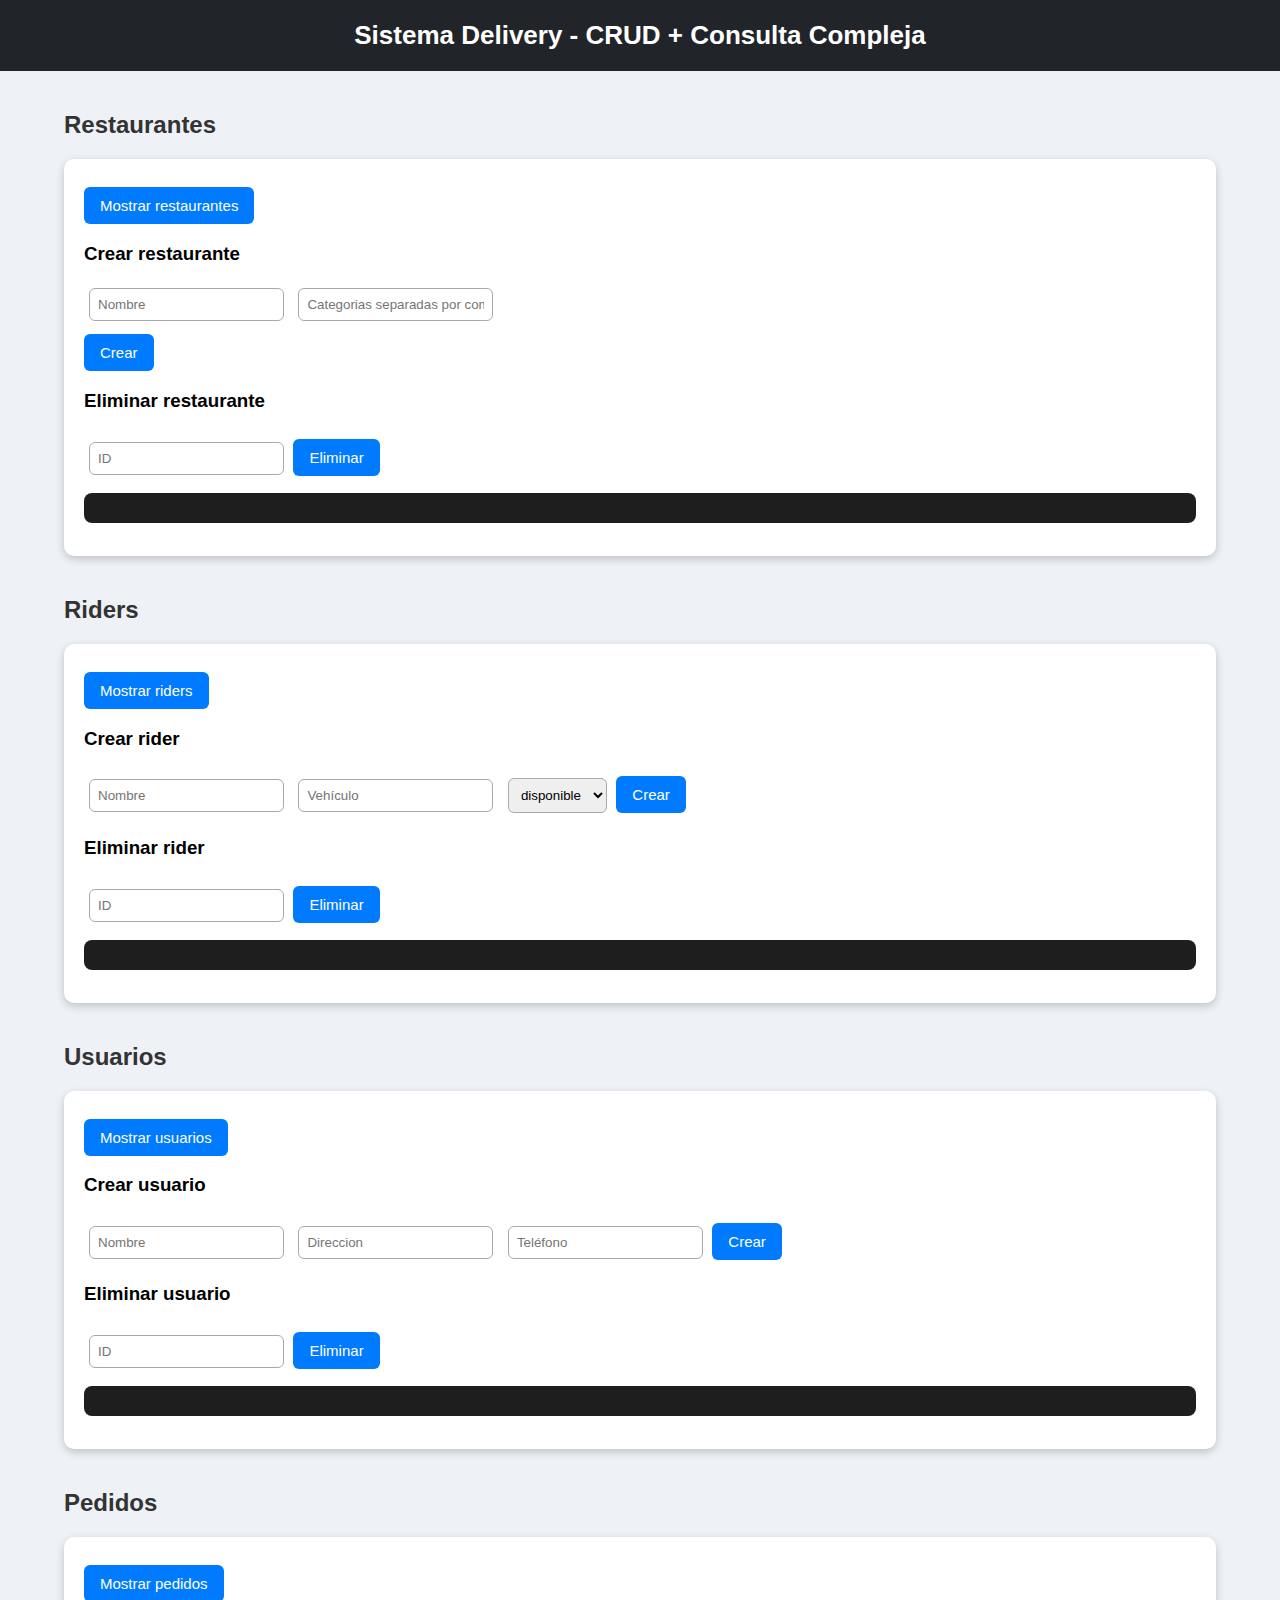
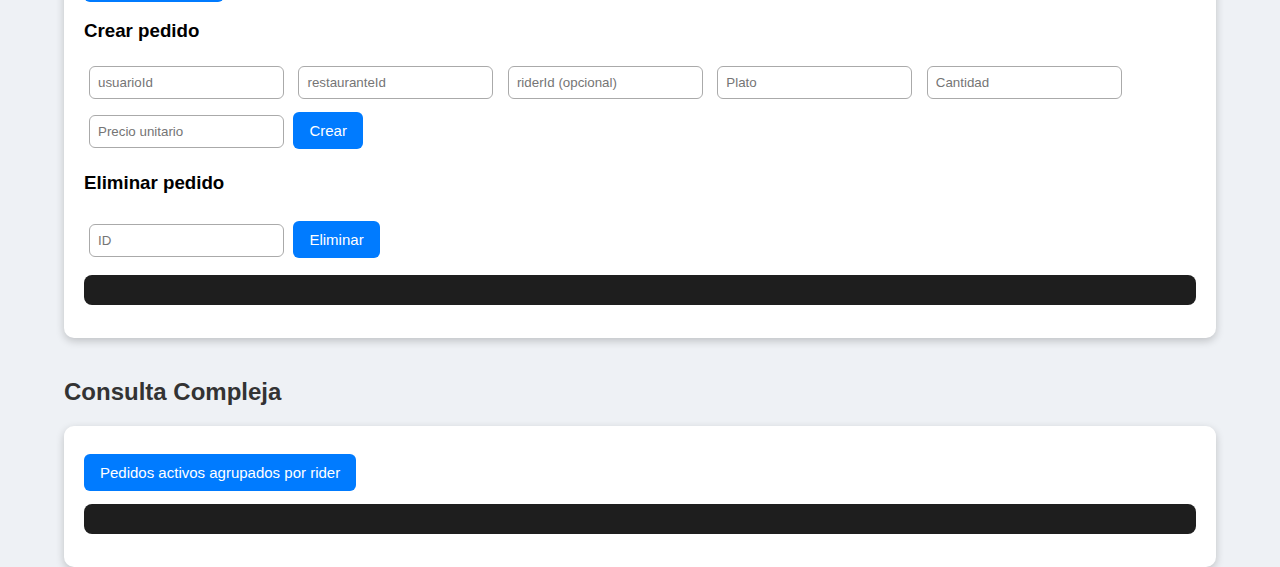
<file: Practica-Final/index.html>
<!DOCTYPE html>
<html lang="es">
<head>
  <meta charset="UTF-8">
  <title>Panel Delivery - Proyecto NoSQL</title>

  <style>
    body {
      font-family: Arial, sans-serif;
      background: #eef1f5;
      margin: 0;
      padding: 0;
    }

    header {
      background: #212529;
      color: #fff;
      padding: 20px;
      text-align: center;
      font-size: 26px;
      font-weight: bold;
    }

    .container {
      width: 90%;
      margin: auto;
      margin-top: 20px;
    }

    h2 {
      margin-top: 40px;
      color: #333;
    }

    .box {
      background: #fff;
      padding: 20px;
      border-radius: 10px;
      margin-top: 20px;
      box-shadow: 0px 3px 8px rgba(0,0,0,0.2);
    }

    button {
      padding: 10px 16px;
      background: #007bff;
      border: none;
      border-radius: 6px;
      color: white;
      font-size: 15px;
      cursor: pointer;
      margin-right: 8px;
      margin-top: 8px;
      transition: 0.2s;
    }

    button:hover {
      background: #0056b3;
    }

    pre {
      background: #1e1e1e;
      color: #00ff66;
      padding: 15px;
      border-radius: 8px;
      overflow-x: auto;
      max-height: 300px;
    }

    input, select {
      padding: 8px;
      margin: 5px;
      border-radius: 6px;
      border: 1px solid #aaa;
    }

    #mensaje {
      background: #d1e7dd;
      color: #0f5132;
      padding: 12px;
      margin-top: 10px;
      border-radius: 8px;
      display: none;
      font-weight: bold;
      border: 1px solid #badbcc;
    }
    #mensaje.error {
      background: #f8d7da;
      color: #842029;
      border: 1px solid #f5c2c7;
    }
  </style>
</head>
<body>

<header>Sistema Delivery - CRUD + Consulta Compleja</header>

<div class="container">

  <div id="mensaje"></div>

  <!-- ========================= -->
  <!-- RESTAURANTES -->
  <!-- ========================= -->
  <h2>Restaurantes</h2>
  <div class="box">
    <button onclick="getRestaurantes()">Mostrar restaurantes</button>

    <h3>Crear restaurante</h3>
    <div class="row">
      <input id="restName" placeholder="Nombre">
      <input id="restCat" placeholder="Categorias separadas por coma">
    </div>
    <button onclick="crearRestaurante()">Crear</button>

    <h3>Eliminar restaurante</h3>
    <input id="restDeleteId" placeholder="ID">
    <button onclick="borrarRestaurante()">Eliminar</button>

    <pre id="restaurantes"></pre>
  </div>

  <!-- ========================= -->
  <!-- RIDERS -->
  <!-- ========================= -->
  <h2>Riders</h2>
  <div class="box">
    <button onclick="getRiders()">Mostrar riders</button>

    <h3>Crear rider</h3>
    <input id="riderName" placeholder="Nombre">
    <input id="riderVeh" placeholder="Vehículo">
    <select id="riderEstado">
      <option value="disponible">disponible</option>
      <option value="ocupado">ocupado</option>
    </select>
    <button onclick="crearRider()">Crear</button>

    <h3>Eliminar rider</h3>
    <input id="riderDeleteId" placeholder="ID">
    <button onclick="borrarRider()">Eliminar</button>

    <pre id="riders"></pre>
  </div>

  <!-- ========================= -->
  <!-- USUARIOS -->
  <!-- ========================= -->
  <h2>Usuarios</h2>
  <div class="box">
    <button onclick="getUsuarios()">Mostrar usuarios</button>

    <h3>Crear usuario</h3>
    <input id="userName" placeholder="Nombre">
    <input id="userDir" placeholder="Direccion">
    <input id="userTel" placeholder="Teléfono">
    <button onclick="crearUsuario()">Crear</button>

    <h3>Eliminar usuario</h3>
    <input id="userDeleteId" placeholder="ID">
    <button onclick="borrarUsuario()">Eliminar</button>

    <pre id="usuarios"></pre>
  </div>

  <!-- ========================= -->
  <!-- PEDIDOS -->
  <!-- ========================= -->
  <h2>Pedidos</h2>
  <div class="box">
    <button onclick="getPedidos()">Mostrar pedidos</button>

    <h3>Crear pedido</h3>
    <input id="pedidoUser" placeholder="usuarioId">
    <input id="pedidoRest" placeholder="restauranteId">
    <input id="pedidoRider" placeholder="riderId (opcional)">
    <input id="pedidoPlato" placeholder="Plato">
    <input id="pedidoCant" placeholder="Cantidad">
    <input id="pedidoPrecio" placeholder="Precio unitario">
    <button onclick="crearPedido()">Crear</button>

    <h3>Eliminar pedido</h3>
    <input id="pedidoDeleteId" placeholder="ID">
    <button onclick="borrarPedido()">Eliminar</button>

    <pre id="pedidos"></pre>
  </div>

  <!-- ========================= -->
  <!-- CONSULTA COMPLEJA -->
  <!-- ========================= -->
  <h2>Consulta Compleja</h2>
  <div class="box">
    <button onclick="consultaActivos()">Pedidos activos agrupados por rider</button>
    <pre id="consulta"></pre>
  </div>

</div>

<script>
  const API = "http://localhost:3000";

  // Mostrar mensaje bonito arriba
  function mensaje(texto, error = false) {
    const box = document.getElementById("mensaje");
    box.style.display = "block";
    box.textContent = texto;
    box.className = error ? "error" : "";
    setTimeout(() => box.style.display = "none", 3000);
  }

  // Mostrar datos en pantalla
  function mostrar(id, data){
    document.getElementById(id).textContent = JSON.stringify(data, null, 2);
  }

  // ======================
  // GET generales
  // ======================
  const getRestaurantes = () =>
    fetch(`${API}/restaurantes`)
      .then(r => r.json())
      .then(d => mostrar("restaurantes", d));

  const getRiders = () =>
    fetch(`${API}/riders`)
      .then(r => r.json())
      .then(d => mostrar("riders", d));

  const getUsuarios = () =>
    fetch(`${API}/usuarios`)
      .then(r => r.json())
      .then(d => mostrar("usuarios", d));

  const getPedidos = () =>
    fetch(`${API}/pedidos`)
      .then(r => r.json())
      .then(d => mostrar("pedidos", d));

  // ======================
  // POST (Crear)
  // ======================

  function crearRestaurante(){
    const nombre = restName.value;
    const categorias = restCat.value.split(",");

    fetch(`${API}/restaurantes`, {
      method: "POST",
      headers: { "Content-Type": "application/json" },
      body: JSON.stringify({ nombre, categorias })
    })
    .then(() => {
      mensaje("Restaurante creado correctamente");
      restName.value = "";
      restCat.value = "";
      getRestaurantes();
    })
    .catch(() => mensaje("Error creando restaurante", true));
  }

  function crearRider(){
    const nombre = riderName.value;
    const vehiculo = riderVeh.value;
    const estado = riderEstado.value;

    fetch(`${API}/riders`, {
      method: "POST",
      headers: { "Content-Type": "application/json" },
      body: JSON.stringify({ nombre, vehiculo, estado })
    })
    .then(() => {
      mensaje("Rider creado");
      riderName.value = "";
      riderVeh.value = "";
      getRiders();
    })
    .catch(() => mensaje("Error creando rider", true));
  }

  function crearUsuario(){
    fetch(`${API}/usuarios`, {
      method: "POST",
      headers: { "Content-Type": "application/json" },
      body: JSON.stringify({
        nombre: userName.value,
        direccion: userDir.value,
        telefono: userTel.value
      })
    })
    .then(() => {
      mensaje("Usuario creado");
      userName.value = "";
      userDir.value = "";
      userTel.value = "";
      getUsuarios();
    })
    .catch(() => mensaje("Error creando usuario", true));
  }

  function crearPedido(){
    const datos = {
      usuarioId: pedidoUser.value,
      restauranteId: pedidoRest.value,
      riderId: pedidoRider.value || null,
      items: [{
        plato: pedidoPlato.value,
        cantidad: Number(pedidoCant.value),
        precio_unitario: Number(pedidoPrecio.value)
      }]
    };

    fetch(`${API}/pedidos`, {
      method: "POST",
      headers: { "Content-Type": "application/json" },
      body: JSON.stringify(datos)
    })
    .then(() => {
      mensaje("Pedido creado");
      pedidoUser.value = "";
      pedidoRest.value = "";
      pedidoRider.value = "";
      pedidoPlato.value = "";
      pedidoCant.value = "";
      pedidoPrecio.value = "";
      getPedidos();
    })
    .catch(() => mensaje("Error creando pedido", true));
  }

  // ======================
  // DELETE (Eliminar)
  // ======================

  function borrarRestaurante(){
    fetch(`${API}/restaurantes/${restDeleteId.value}`, { method: "DELETE" })
      .then(() => {
        mensaje("Restaurante eliminado");
        restDeleteId.value = "";
        getRestaurantes();
      })
      .catch(() => mensaje("Error eliminando restaurante", true));
  }

  function borrarRider(){
    fetch(`${API}/riders/${riderDeleteId.value}`, { method: "DELETE" })
      .then(() => {
        mensaje("Rider eliminado");
        riderDeleteId.value = "";
        getRiders();
      })
      .catch(() => mensaje("Error eliminando rider", true));
  }

  function borrarUsuario(){
    fetch(`${API}/usuarios/${userDeleteId.value}`, { method: "DELETE" })
      .then(() => {
        mensaje("Usuario eliminado");
        userDeleteId.value = "";
        getUsuarios();
      })
      .catch(() => mensaje("Error eliminando usuario", true));
  }

  function borrarPedido(){
    fetch(`${API}/pedidos/${pedidoDeleteId.value}`, { method: "DELETE" })
      .then(() => {
        mensaje("Pedido eliminado");
        pedidoDeleteId.value = "";
        getPedidos();
      })
      .catch(() => mensaje("Error eliminando pedido", true));
  }

  // ======================
  // CONSULTA COMPLEJA
  // ======================

  function consultaActivos(){
    fetch(`${API}/pedidos/activos`)
      .then(r => r.json())
      .then(d => {
        mostrar("consulta", d);
        mensaje("Consulta ejecutada");
      })
      .catch(() => mensaje("Error ejecutando consulta", true));
  }
</script>

</body>
</html>
</file>
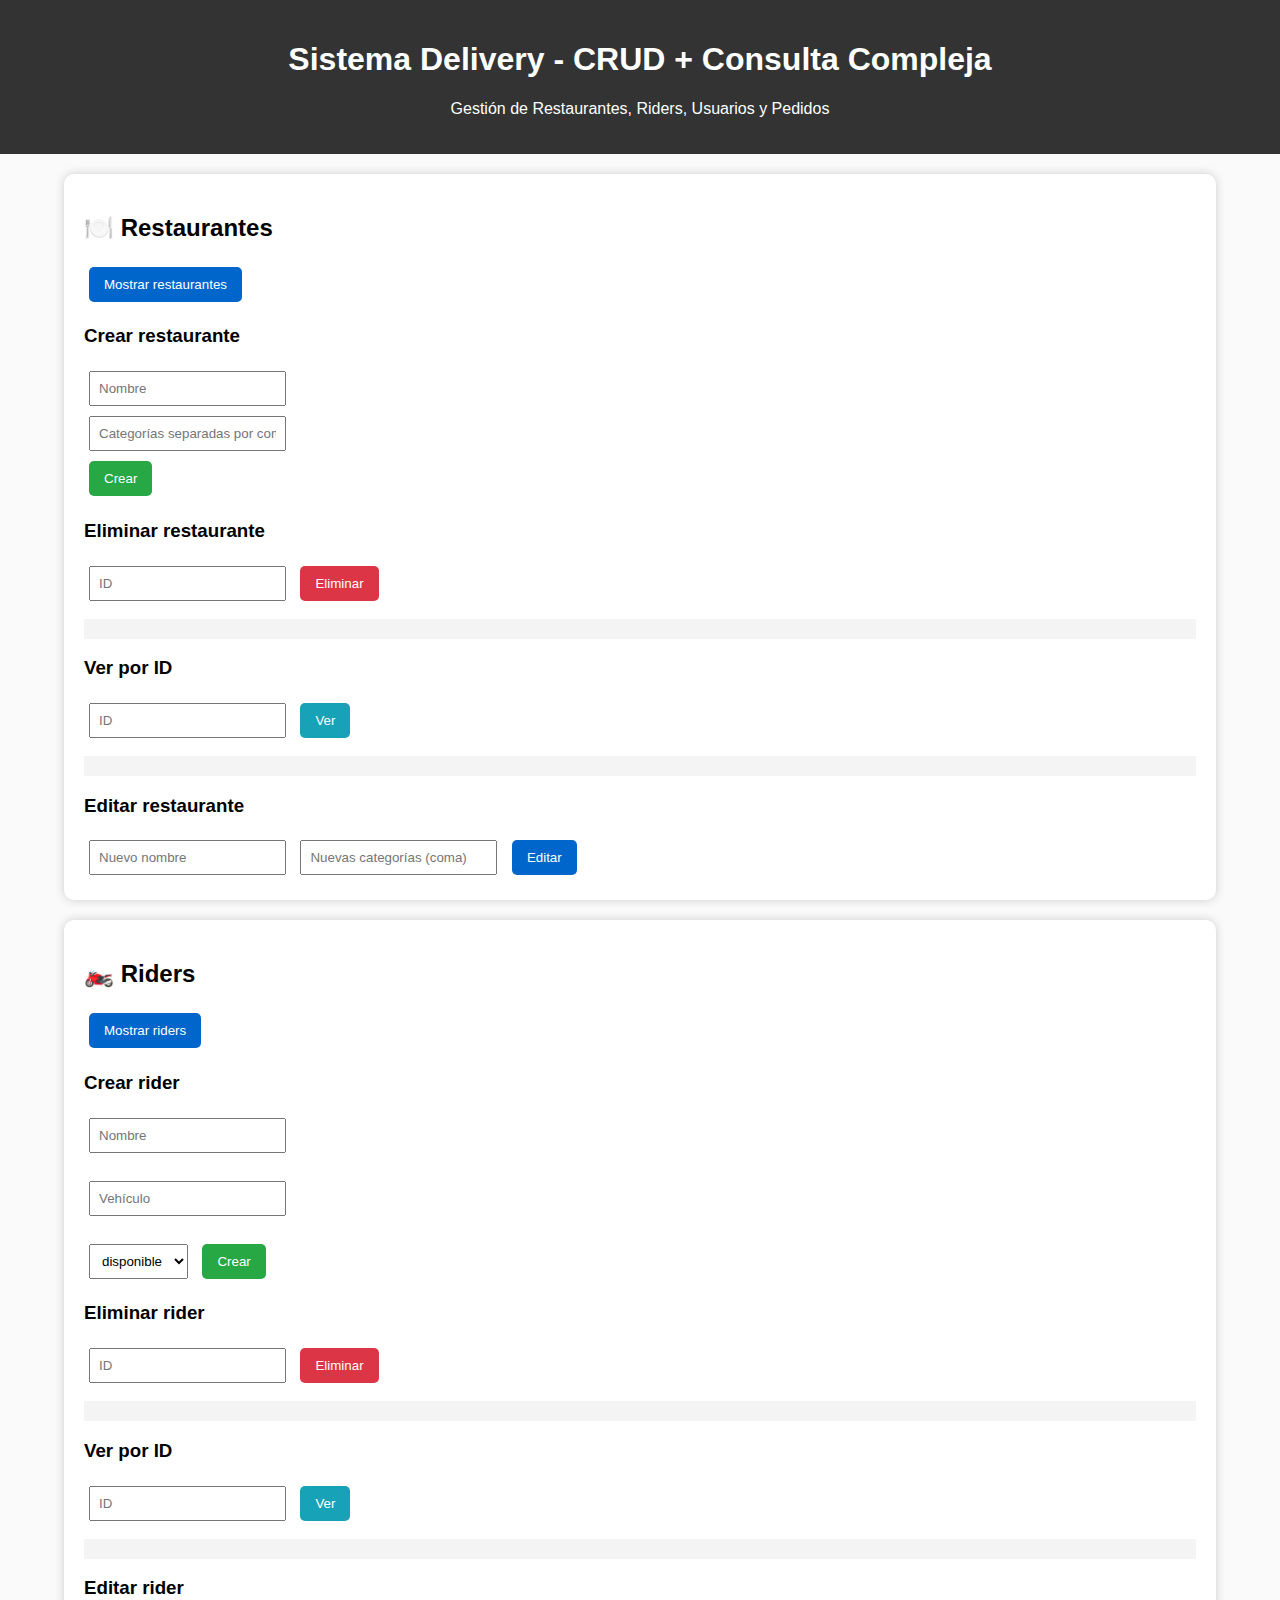
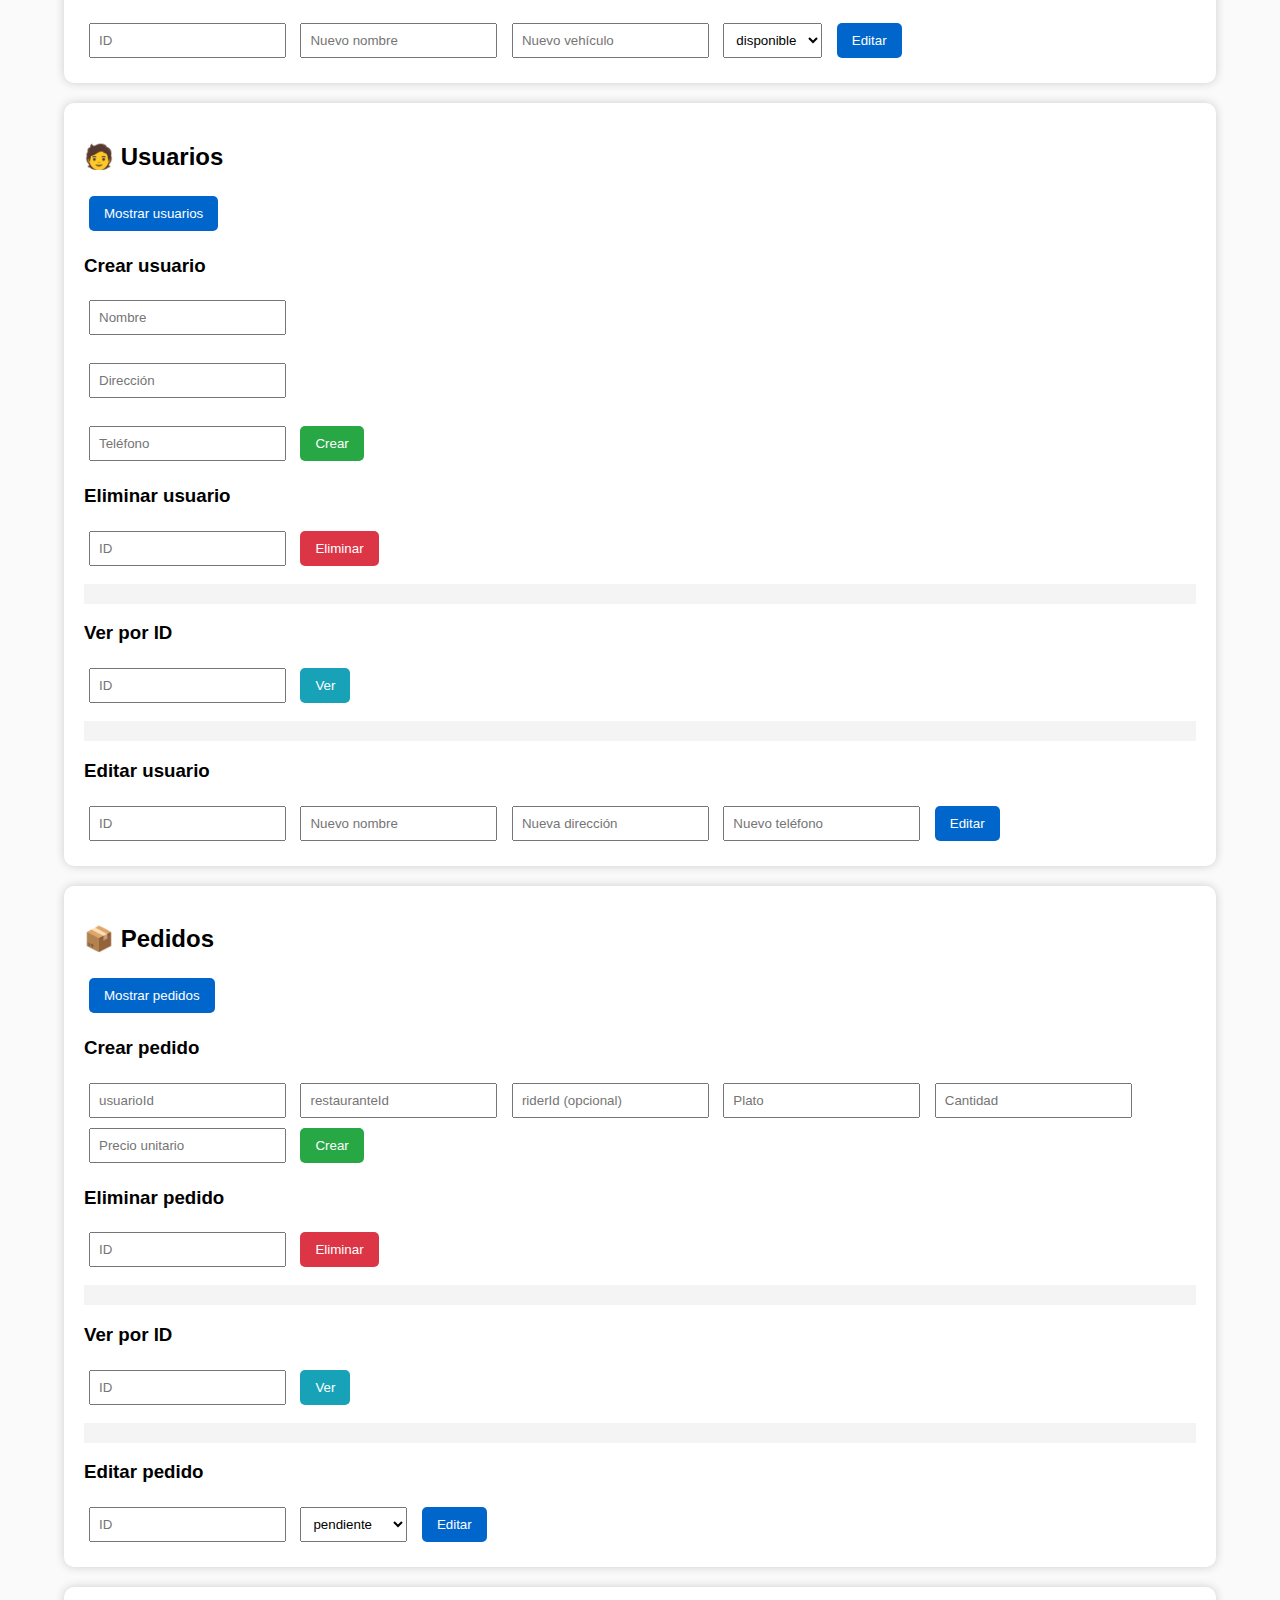
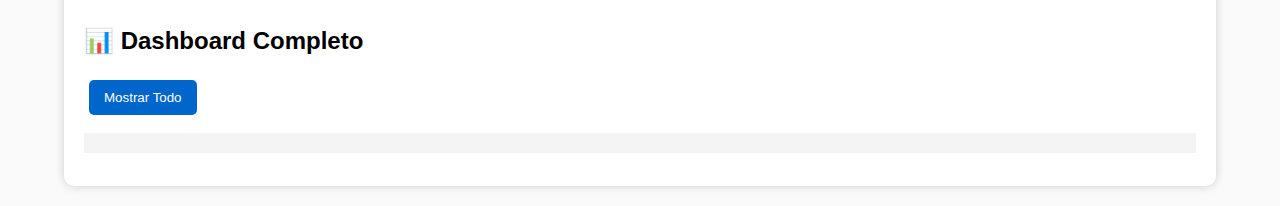
<file: Practica-Final/Fronted html/index.html>
<!DOCTYPE html>
<html lang="es">

<head>
    <meta charset="UTF-8">
    <meta name="viewport" content="width=device-width, initial-scale=1.0">
    <title>🛵 Panel Delivery - Proyecto NoSQL</title>
    <link rel="stylesheet" href="style.css">
</head>

<body>

    <header>
        <h1>Sistema Delivery - CRUD + Consulta Compleja</h1>
        <p>Gestión de Restaurantes, Riders, Usuarios y Pedidos</p>
    </header>

    <div class="container">

        <section class="module">
            <h2>🍽️ Restaurantes</h2>
            <div class="box">
                <button onclick="getRestaurantes()" class="btn-primary">Mostrar restaurantes</button>

                <h3>Crear restaurante</h3>
                <div class="row">
                    <input id="restName" placeholder="Nombre">
                    <br>
                    <input id="restCat" placeholder="Categorías separadas por coma">
                </div>
                <button onclick="crearRestaurante()" class="btn-success">Crear</button>

                <h3>Eliminar restaurante</h3>
                <input id="restDeleteId" placeholder="ID">
                <button onclick="borrarRestaurante()" class="btn-danger">Eliminar</button>

                <pre id="restaurantes"></pre>
                <h3>Ver por ID</h3>
                <input id="restViewId" placeholder="ID">
                <button onclick="verRestaurante()" class="btn-info">Ver</button>
                <pre id="restView"></pre>

                <h3>Editar restaurante</h3>
                <input id="restEditName" placeholder="Nuevo nombre">
                <input id="restEditCat" placeholder="Nuevas categorías (coma)">
                <button onclick="editarRestaurante()" class="btn-primary">Editar</button>


            </div>
        </section>

        <section class="module">
            <h2>🏍️ Riders</h2>
            <div class="box">
                <button onclick="getRiders()" class="btn-primary">Mostrar riders</button>

                <h3>Crear rider</h3>
                <input id="riderName" placeholder="Nombre">
                <br>
                <br>
                <input id="riderVeh" placeholder="Vehículo">
                <br>
                <br>
                <select id="riderEstado">
                    <option value="disponible">disponible</option>
                    <option value="ocupado">ocupado</option>
                </select>
                <button onclick="crearRider()" class="btn-success">Crear</button>

                <h3>Eliminar rider</h3>
                <input id="riderDeleteId" placeholder="ID">
                <button onclick="borrarRider()" class="btn-danger">Eliminar</button>

                <pre id="riders"></pre>
                <h3>Ver por ID</h3>
                <input id="riderViewId" placeholder="ID">
                <button onclick="verRider()" class="btn-info">Ver</button>
                <pre id="riderView"></pre>
                <h3>Editar rider</h3>
                <input id="riderEditId" placeholder="ID">
                <input id="riderEditName" placeholder="Nuevo nombre">
                <input id="riderEditVeh" placeholder="Nuevo vehículo">
                <select id="riderEditEstado">
                    <option value="disponible">disponible</option>
                    <option value="ocupado">ocupado</option>
                </select>
                <button onclick="editarRider()" class="btn-primary">Editar</button>

            </div>
        </section>

        <section class="module">
            <h2>🧑 Usuarios</h2>
            <div class="box">
                <button onclick="getUsuarios()" class="btn-primary">Mostrar usuarios</button>

                <h3>Crear usuario</h3>
                <input id="userName" placeholder="Nombre">
                <br>
                <br>
                <input id="userDir" placeholder="Dirección">
                <br>
                <br>
                <input id="userTel" placeholder="Teléfono">
                <button onclick="crearUsuario()" class="btn-success">Crear</button>

                <h3>Eliminar usuario</h3>
                <input id="userDeleteId" placeholder="ID">
                <button onclick="borrarUsuario()" class="btn-danger">Eliminar</button>

                <pre id="usuarios"></pre>
                <h3>Ver por ID</h3>
                <input id="userViewId" placeholder="ID">
                <button onclick="verUsuario()" class="btn-info">Ver</button>
                <pre id="usuarioView"></pre>
                <h3>Editar usuario</h3>
                <input id="userEditId" placeholder="ID">
                <input id="userEditName" placeholder="Nuevo nombre">
                <input id="userEditDir" placeholder="Nueva dirección">
                <input id="userEditTel" placeholder="Nuevo teléfono">
                <button onclick="editarUsuario()" class="btn-primary">Editar</button>


            </div>
        </section>

        <section class="module">
            <h2>📦 Pedidos</h2>
            <div class="box">
                <button onclick="getPedidos()" class="btn-primary">Mostrar pedidos</button>

                <h3>Crear pedido</h3>
                <input id="pedidoUser" placeholder="usuarioId">
                <input id="pedidoRest" placeholder="restauranteId">
                <input id="pedidoRider" placeholder="riderId (opcional)">
                <input id="pedidoPlato" placeholder="Plato">
                <input id="pedidoCant" placeholder="Cantidad" type="number" min="1">
                <input id="pedidoPrecio" placeholder="Precio unitario" type="number" min="0">
                <button onclick="crearPedido()" class="btn-success">Crear</button>

                <h3>Eliminar pedido</h3>
                <input id="pedidoDeleteId" placeholder="ID">
                <button onclick="borrarPedido()" class="btn-danger">Eliminar</button>

                <pre id="pedidos"></pre>
                <h3>Ver por ID</h3>
                <input id="pedidoViewId" placeholder="ID">
                <button onclick="verPedido()" class="btn-info">Ver</button>
                <pre id="pedidoView"></pre>
                <h3>Editar pedido</h3>
                <input id="pedidoEditId" placeholder="ID">

                <select id="pedidoEditEstado">
                    <option value="pendiente">pendiente</option>
                    <option value="preparando">preparando</option>
                    <option value="en camino">en camino</option>
                    <option value="entregado">entregado</option>
                </select>

                <button onclick="editarPedido()" class="btn-primary">Editar</button>


            </div>
        </section>

        <section class="module">
            <h2>📊 Dashboard Completo</h2>
            <div class="box">
                <button onclick="cargarDashboard()" class="btn-primary">Mostrar Todo</button>
                <pre id="dashboard"></pre>
            </div>
        </section>


    </div>

    <script src="script.js"></script>
</body>

</html>
</file>
<file: Practica-Final/Fronted html/style.css>
body {
    background: #fafafa;
    font-family: Arial;
    margin: 0;
    padding: 0;
}

header {
    background: #333;
    color: white;
    padding: 20px;
    text-align: center;
}

.container {
    width: 90%;
    margin: auto;
}

.module {
    background: white;
    padding: 20px;
    margin: 20px 0;
    border-radius: 10px;
    box-shadow: 0 0 10px #ccc;
}

.box input, select {
    padding: 8px;
    margin: 5px;
}

button {
    padding: 10px 15px;
    border: none;
    border-radius: 5px;
    cursor: pointer;
    margin: 5px;
}

.btn-primary { background: #0066cc; color: white; }
.btn-success { background: #28a745; color: white; }
.btn-danger { background: #dc3545; color: white; }
.btn-info { background: #17a2b8; color: white; }

pre {
    background: #f4f4f4;
    padding: 10px;
    overflow: auto;
    max-height: 300px;
}

table.data-table {
    width: 100%;
    border-collapse: collapse;
    margin-top: 10px;
}

table.data-table th, table.data-table td {
    border: 1px solid #ccc;
    padding: 8px;
}
</file>
